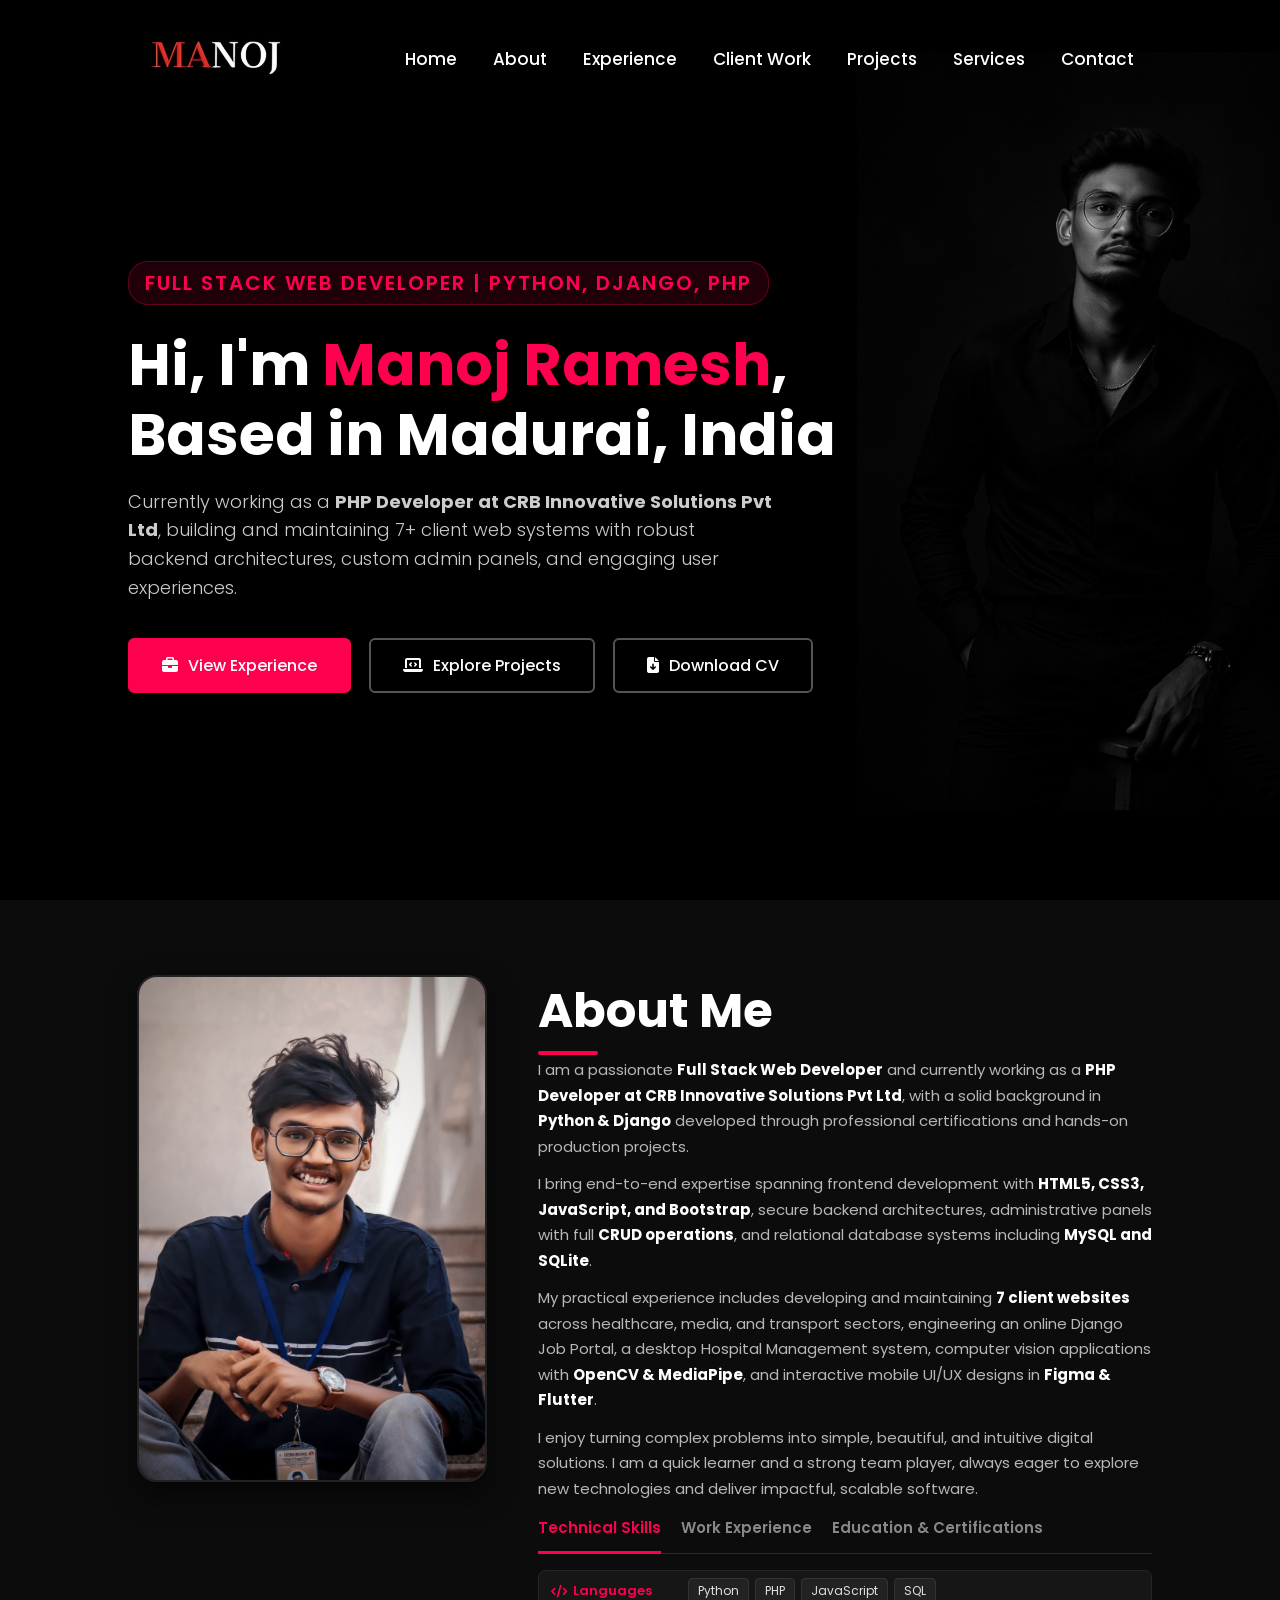
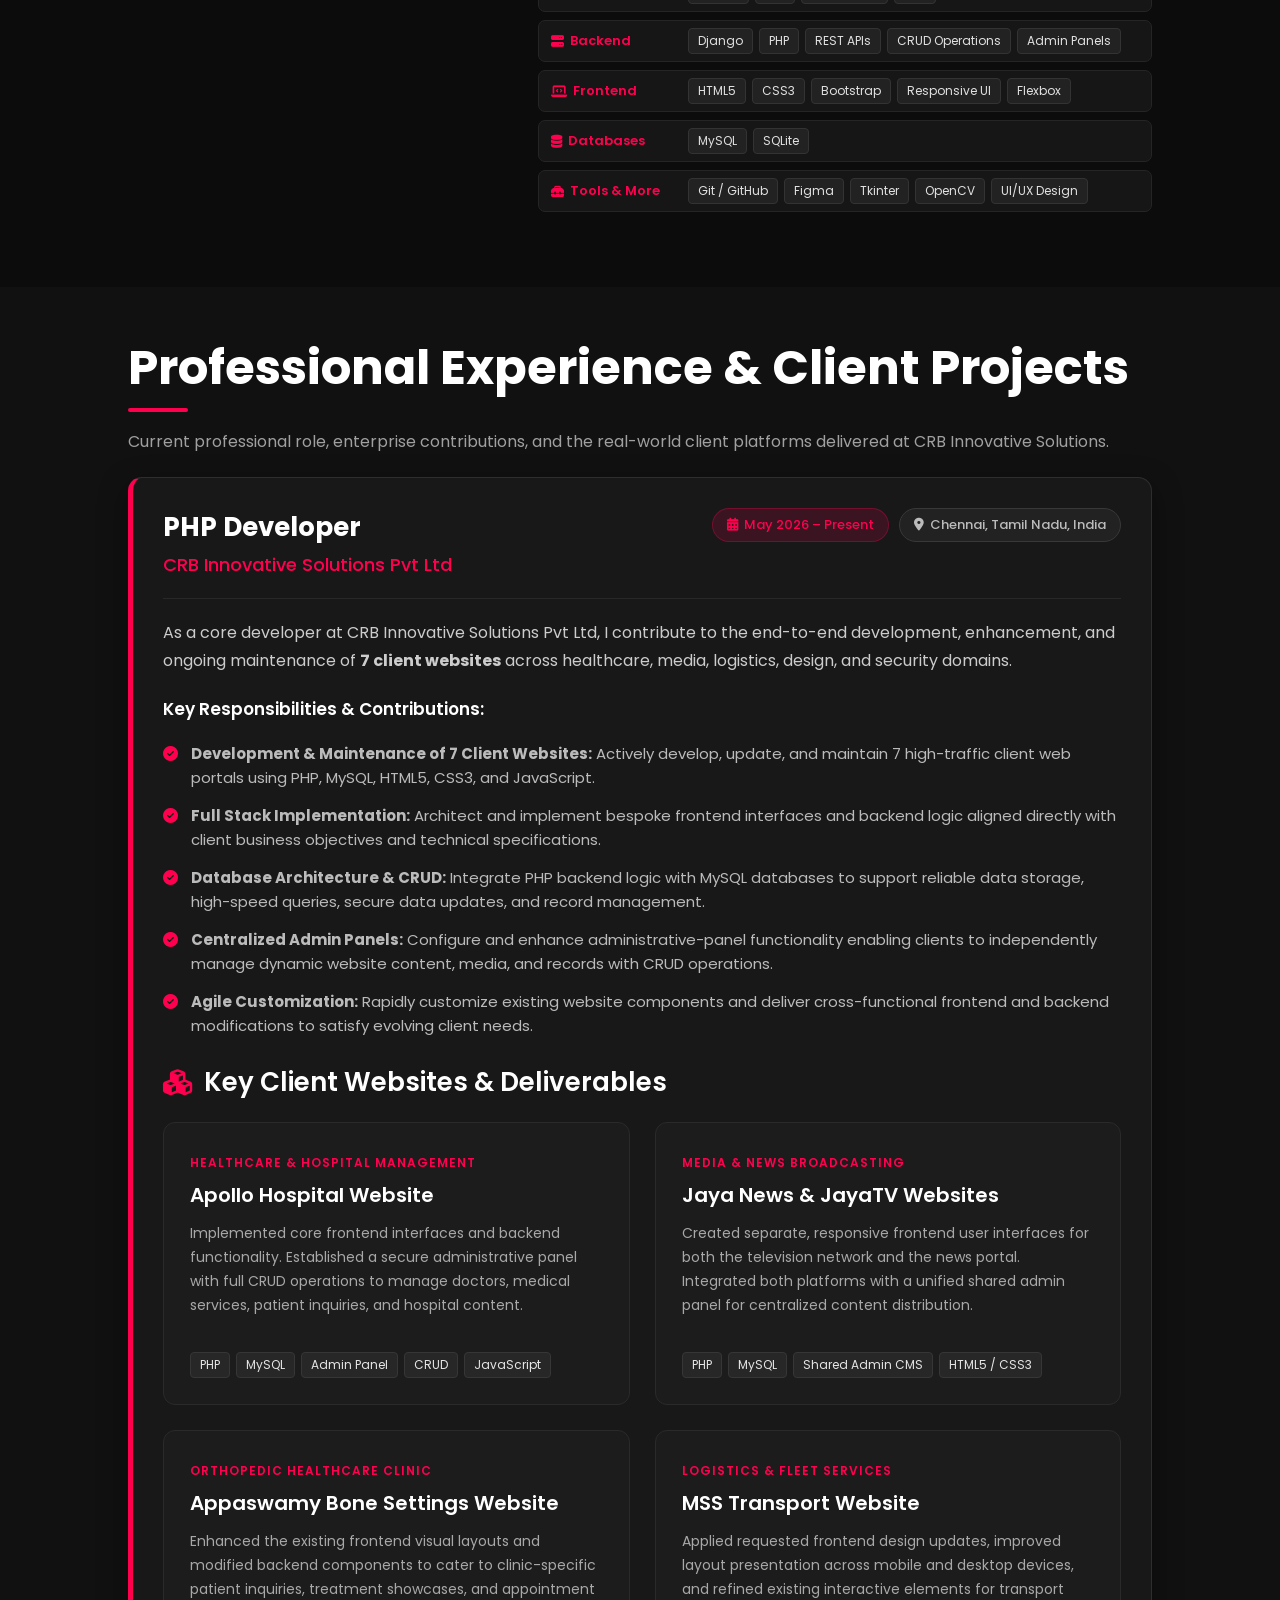
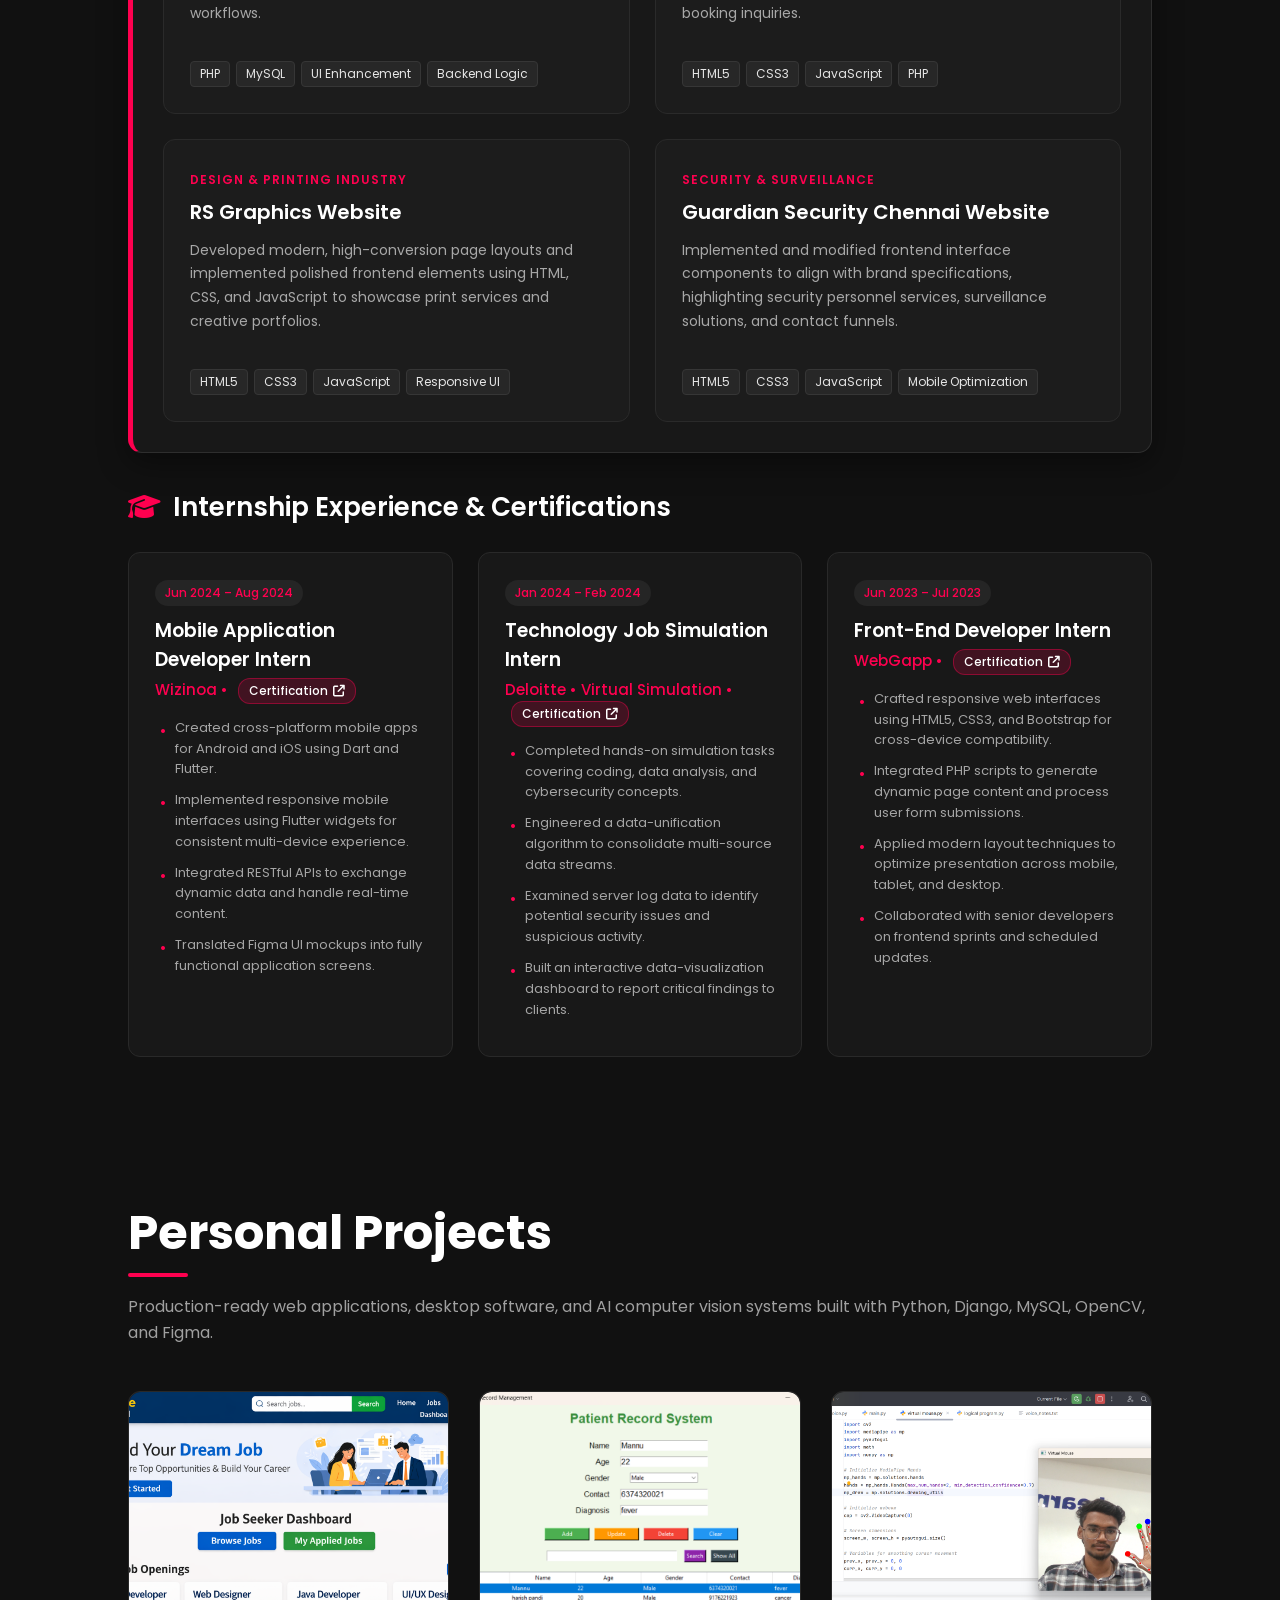
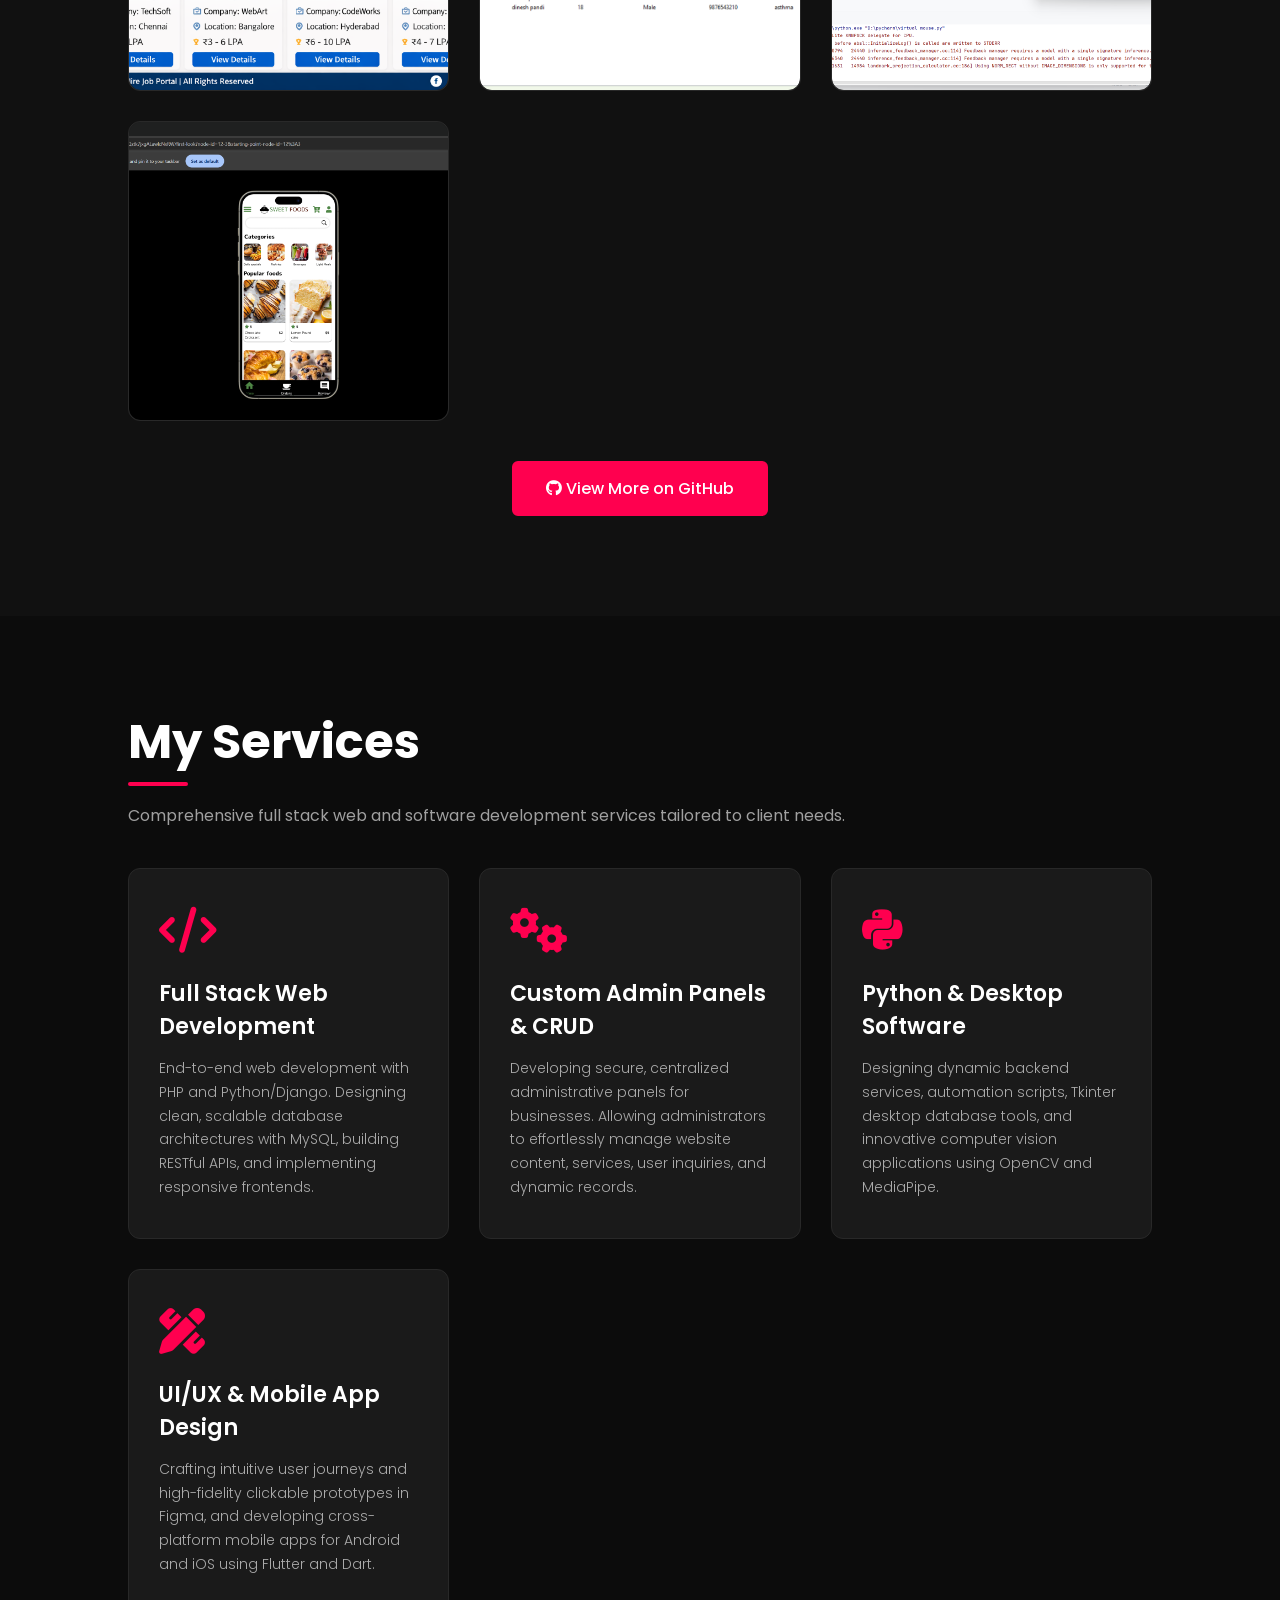
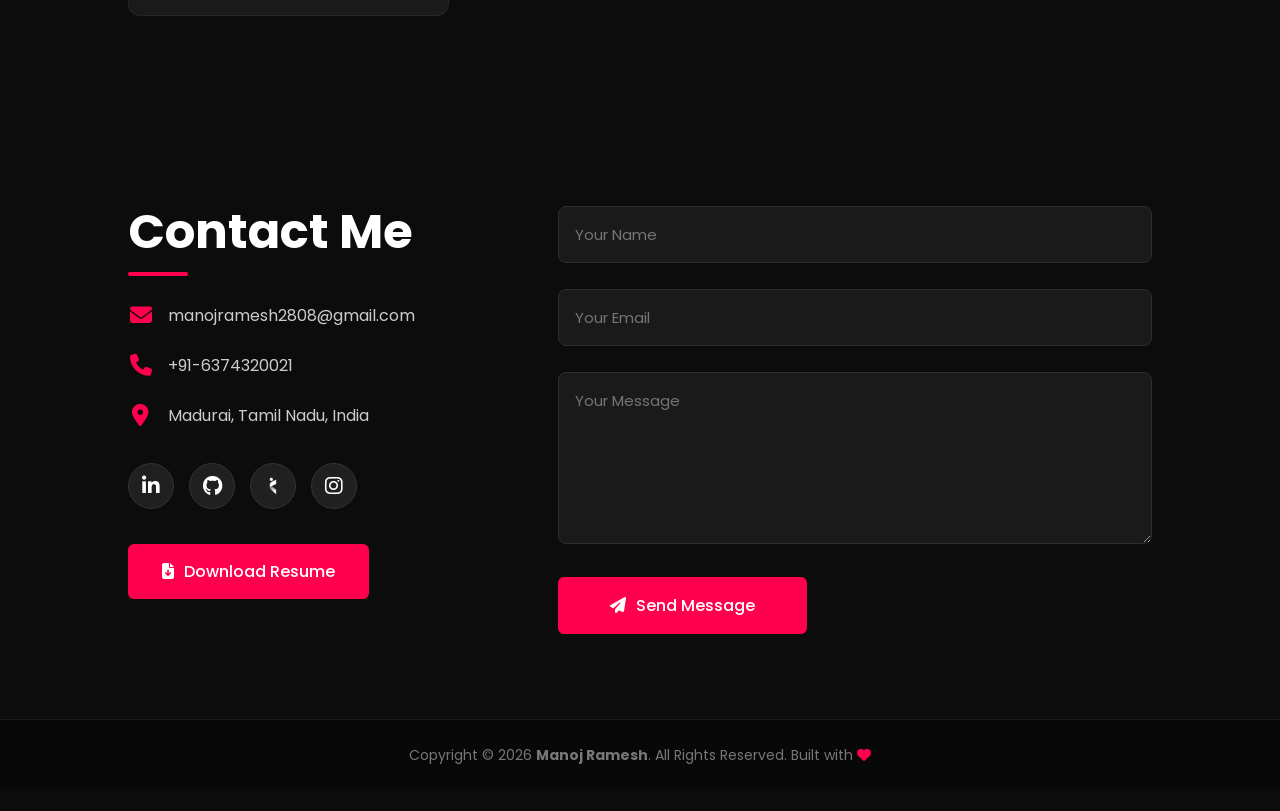
<file: index.html>
<!DOCTYPE html>
<html lang="en">

<head>
    <meta charset="UTF-8">
    <meta name="viewport" content="width=device-width, initial-scale=1.0">
    <title>Manoj Ramesh | Full Stack Web Developer (Python, Django, PHP)</title>
    <meta name="description" content="Portfolio of Manoj Ramesh - Full Stack Web Developer specializing in Python, Django, PHP, MySQL, and modern frontend technologies.">
    
    <!-- Favicon (Works on file:// and web servers) -->
    <link rel="icon" type="image/png" href="[data-uri]">
    <link rel="icon" type="image/png" sizes="64x64" href="image/favicon.png?v=2">
    <link rel="icon" type="image/svg+xml" href="image/favicon.svg?v=2">
    <link rel="shortcut icon" href="favicon.ico?v=2">
    
    <!-- Google Fonts -->
    <link rel="preconnect" href="https://fonts.googleapis.com">
    <link rel="preconnect" href="https://fonts.gstatic.com" crossorigin>
    <link href="https://fonts.googleapis.com/css2?family=Poppins:wght@300;400;500;600;700;800&display=swap" rel="stylesheet">
    
    <!-- Font Awesome -->
    <link rel="stylesheet" href="https://cdnjs.cloudflare.com/ajax/libs/font-awesome/6.5.1/css/all.min.css"
        integrity="sha512-DTOQO9RWCH3ppGqcWaEA1BIZOC6xxalwEsw9c2QQeAIftl+Vegovlnee1c9QX4TctnWMn13TZye+giMm8e2LwA=="
        crossorigin="anonymous" referrerpolicy="no-referrer" />
        
    <link rel="stylesheet" href="style.css">
</head>

<body>
    <!-- ----------------- Header / Hero ----------------- -->
    <div id="header">
        <div class="container">
            <nav>
                <img src="image/manoj logo.jpeg" alt="Manoj Ramesh" class="logo">
                <ul id="sidemenu">
                    <li><a href="#header" onclick="closemenu()">Home</a></li>
                    <li><a href="#about" onclick="closemenu()">About</a></li>
                    <li><a href="#about" onclick="goToExperienceTab(event); closemenu();">Experience</a></li>
                    <li><a href="#client-projects" onclick="closemenu()">Client Work</a></li>
                    <li><a href="#portfolio" onclick="closemenu()">Projects</a></li>
                    <li><a href="#services" onclick="closemenu()">Services</a></li>
                    <li><a href="#contact" onclick="closemenu()">Contact</a></li>
                    <i class="fa-solid fa-xmark" onclick="closemenu()"></i>
                </ul>
                <i class="fa-solid fa-bars" onclick="openmenu()"></i>
            </nav>
            
            <div class="header-text">
                <span class="tagline">Full Stack Web Developer | Python, Django, PHP</span>
                <h1>Hi, I'm <span>Manoj Ramesh</span>,<br>Based in Madurai, India</h1>
                <p class="header-bio">
                    Currently working as a <strong>PHP Developer at CRB Innovative Solutions Pvt Ltd</strong>, building and maintaining 7+ client web systems with robust backend architectures, custom admin panels, and engaging user experiences.
                </p>
                <div class="hero-btns">
                    <a href="#about" onclick="goToExperienceTab(event)" class="btn"><i class="fa-solid fa-briefcase"></i> View Experience</a>
                    <a href="#portfolio" class="btn btn-outline"><i class="fa-solid fa-laptop-code"></i> Explore Projects</a>
                    <a href="image/Manoj_Ramesh_Resume.pdf" download="Manoj_Ramesh_Resume.pdf" target="_blank" rel="noopener noreferrer" class="btn btn-outline"><i class="fa-solid fa-file-arrow-down"></i> Download CV</a>
                </div>
            </div>
        </div>
    </div>

    <!-- ----------------- About Section ----------------- -->
    <div id="about">
        <div class="container">
            <div class="row">
                <div class="about-col-1">
                    <img src="image/m1.png" alt="Manoj Ramesh">
                </div>
                <div class="about-col-2">
                    <h1 class="sub-title">About Me</h1>
                    <p class="about-desc">
                        I am a passionate <strong>Full Stack Web Developer</strong> and currently working as a <strong>PHP Developer at CRB Innovative Solutions Pvt Ltd</strong>, with a solid background in <strong>Python &amp; Django</strong> developed through professional certifications and hands-on production projects.
                    </p>
                    <p class="about-desc">
                        I bring end-to-end expertise spanning frontend development with <strong>HTML5, CSS3, JavaScript, and Bootstrap</strong>, secure backend architectures, administrative panels with full <strong>CRUD operations</strong>, and relational database systems including <strong>MySQL and SQLite</strong>.
                    </p>
                    <p class="about-desc">
                        My practical experience includes developing and maintaining <strong>7 client websites</strong> across healthcare, media, and transport sectors, engineering an online Django Job Portal, a desktop Hospital Management system, computer vision applications with <strong>OpenCV &amp; MediaPipe</strong>, and interactive mobile UI/UX designs in <strong>Figma &amp; Flutter</strong>.
                    </p>
                    <p class="about-desc">
                        I enjoy turning complex problems into simple, beautiful, and intuitive digital solutions. I am a quick learner and a strong team player, always eager to explore new technologies and deliver impactful, scalable software.
                    </p>

                    <div class="tab-titles">
                        <p class="tab-links active-links" data-tab="Skills" onclick="opentab('Skills', event)">Technical Skills</p>
                        <p class="tab-links" data-tab="experience" onclick="opentab('experience', event)">Work Experience</p>
                        <p class="tab-links" data-tab="education" onclick="opentab('education', event)">Education &amp; Certifications</p>
                    </div>

                    <!-- Skills Tab -->
                    <div class="tab-contents active-tab" id="Skills">
                        <div class="skills-compact">
                            <div class="skill-row">
                                <span class="skill-label"><i class="fa-solid fa-code"></i> Languages</span>
                                <div class="skill-pills">
                                    <span class="pill">Python</span>
                                    <span class="pill">PHP</span>
                                    <span class="pill">JavaScript</span>
                                    <span class="pill">SQL</span>
                                </div>
                            </div>
                            <div class="skill-row">
                                <span class="skill-label"><i class="fa-solid fa-server"></i> Backend</span>
                                <div class="skill-pills">
                                    <span class="pill">Django</span>
                                    <span class="pill">PHP</span>
                                    <span class="pill">REST APIs</span>
                                    <span class="pill">CRUD Operations</span>
                                    <span class="pill">Admin Panels</span>
                                </div>
                            </div>
                            <div class="skill-row">
                                <span class="skill-label"><i class="fa-solid fa-laptop-code"></i> Frontend</span>
                                <div class="skill-pills">
                                    <span class="pill">HTML5</span>
                                    <span class="pill">CSS3</span>
                                    <span class="pill">Bootstrap</span>
                                    <span class="pill">Responsive UI</span>
                                    <span class="pill">Flexbox</span>
                                </div>
                            </div>
                            <div class="skill-row">
                                <span class="skill-label"><i class="fa-solid fa-database"></i> Databases</span>
                                <div class="skill-pills">
                                    <span class="pill">MySQL</span>
                                    <span class="pill">SQLite</span>
                                </div>
                            </div>
                            <div class="skill-row">
                                <span class="skill-label"><i class="fa-solid fa-toolbox"></i> Tools &amp; More</span>
                                <div class="skill-pills">
                                    <span class="pill">Git / GitHub</span>
                                    <span class="pill">Figma</span>
                                    <span class="pill">Tkinter</span>
                                    <span class="pill">OpenCV</span>
                                    <span class="pill">UI/UX Design</span>
                                </div>
                            </div>
                        </div>
                    </div>

                    <!-- Experience Tab -->
                    <div class="tab-contents" id="experience">
                        <div class="compact-timeline">
                            <div class="timeline-item">
                                <div class="timeline-header">
                                    <h4>PHP Developer <span>@ CRB Innovative Solutions</span></h4>
                                    <span class="timeline-date">May 2026 – Present</span>
                                </div>
                                <p>Developing &amp; maintaining 7 client websites with PHP, MySQL &amp; custom CRUD admin panels.</p>
                            </div>
                            <div class="timeline-item">
                                <div class="timeline-header">
                                    <h4>Mobile App Developer Intern <span>@ Wizinoa</span> <a href="https://drive.google.com/file/d/1SeJRbdCoPARKc5NvmIj60TiiiS3djqzs/view?usp=drive_link" target="_blank" rel="noopener noreferrer" class="timeline-cert" title="View Wizinoa Certificate"><i class="fa-solid fa-arrow-up-right-from-square"></i></a></h4>
                                    <span class="timeline-date">Jun 2024 – Aug 2024</span>
                                </div>
                                <p>Built cross-platform Flutter/Dart apps with RESTful APIs and Figma UI translations.</p>
                            </div>
                            <div class="timeline-item">
                                <div class="timeline-header">
                                    <h4>Tech Job Simulation Intern <span>@ Deloitte</span> <a href="https://drive.google.com/file/d/1a8XQLCjoil1y2o9O_b8Btnmnpqd7zQct/view?usp=drive_link" target="_blank" rel="noopener noreferrer" class="timeline-cert" title="View Deloitte Certificate"><i class="fa-solid fa-arrow-up-right-from-square"></i></a></h4>
                                    <span class="timeline-date">Jan 2024 – Feb 2024</span>
                                </div>
                                <p>Data unification algorithm, log security analysis &amp; client visualization dashboards.</p>
                            </div>
                            <div class="timeline-item">
                                <div class="timeline-header">
                                    <h4>Front-End Developer Intern <span>@ WebGapp</span> <a href="https://drive.google.com/file/d/194Sd9KxxtYBKtqY3n8BTfPr70JJgkqTL/view?usp=drive_link" target="_blank" rel="noopener noreferrer" class="timeline-cert" title="View WebGapp Certificate"><i class="fa-solid fa-arrow-up-right-from-square"></i></a></h4>
                                    <span class="timeline-date">Jun 2023 – Jul 2023</span>
                                </div>
                                <p>Crafted responsive web interfaces with HTML5, CSS3, Bootstrap &amp; dynamic PHP scripts.</p>
                            </div>
                        </div>
                    </div>

                    <!-- Education Tab -->
                    <div class="tab-contents" id="education">
                        <div class="compact-timeline">
                            <div class="timeline-item">
                                <div class="timeline-header">
                                    <h4>B.E. Computer Science &amp; Engineering</h4>
                                    <span class="timeline-date">2021 – 2025</span>
                                </div>
                                <p>Fatima Michael College of Engineering and Technology • <strong>CGPA: 7.5 / 10.0</strong></p>
                            </div>
                            <div class="timeline-item">
                                <div class="timeline-header">
                                    <h4>Professional Certifications</h4>
                                </div>
                                <div class="skill-pills" style="margin-top: 6px;">
                                    <a href="https://drive.google.com/file/d/1n3PugM1PumfXCnBULHODAvtCDlYxvCdp/view?usp=drive_link" target="_blank" rel="noopener noreferrer" class="pill pill-link" title="Click to view Python Full Stack Certificate"><i class="fa-solid fa-certificate" style="color: #ff004f;"></i> Python Full Stack <i class="fa-solid fa-arrow-up-right-from-square" style="font-size: 10px; margin-left: 3px; color: #ff004f;"></i></a>
                                    <a href="https://drive.google.com/file/d/1MVg9RSWsAK6GQ10AkSQnTVGwOfi8_Z6g/view?usp=drive_link" target="_blank" rel="noopener noreferrer" class="pill pill-link" title="Click to view Cisco CCNA Certificate"><i class="fa-solid fa-certificate" style="color: #ff004f;"></i> Cisco CCNA <i class="fa-solid fa-arrow-up-right-from-square" style="font-size: 10px; margin-left: 3px; color: #ff004f;"></i></a>
                                    <a href="https://drive.google.com/file/d/1JfpSFy-7IV1XxnDhaRau86LdJG6IN-04/view?usp=drive_link" target="_blank" rel="noopener noreferrer" class="pill pill-link" title="Click to view UI/UX Design Certificate"><i class="fa-solid fa-certificate" style="color: #ff004f;"></i> UI/UX Design <i class="fa-solid fa-arrow-up-right-from-square" style="font-size: 10px; margin-left: 3px; color: #ff004f;"></i></a>
                                    <a href="https://drive.google.com/file/d/1HYjTEQ-Je4i0jJEo9oRe0ZLg57Mr2Nta/view?usp=drive_link" target="_blank" rel="noopener noreferrer" class="pill pill-link" title="Click to view DCA Certificate"><i class="fa-solid fa-certificate" style="color: #ff004f;"></i> DCA <i class="fa-solid fa-arrow-up-right-from-square" style="font-size: 10px; margin-left: 3px; color: #ff004f;"></i></a>
                                    <a href="https://drive.google.com/file/d/1tR59QTc2dSclfivomRSajhYR82QL5Ack/view?usp=drive_link" target="_blank" rel="noopener noreferrer" class="pill pill-link" title="Click to view MS PowerPoint Certificate"><i class="fa-solid fa-certificate" style="color: #ff004f;"></i> MS PowerPoint <i class="fa-solid fa-arrow-up-right-from-square" style="font-size: 10px; margin-left: 3px; color: #ff004f;"></i></a>
                                </div>
                            </div>
                            <div class="timeline-item">
                                <div class="timeline-header">
                                    <h4>Languages</h4>
                                </div>
                                <p>English (Professional), Tamil (Native)</p>
                            </div>
                        </div>
                    </div>

                </div>
            </div>
        </div>
    </div>

    <!-- ----------------- Dedicated Experience & Client Work ----------------- -->
    <div id="client-projects">
        <div class="container">
            <h1 class="sub-title">Professional Experience &amp; Client Projects</h1>
            <p class="section-desc">
                Current professional role, enterprise contributions, and the real-world client platforms delivered at CRB Innovative Solutions.
            </p>

            <!-- Main Current Employment Card -->
            <div class="current-job-card">
                <div class="job-header">
                    <div class="job-title-group">
                        <h3>PHP Developer</h3>
                        <h4>CRB Innovative Solutions Pvt Ltd</h4>
                    </div>
                    <div class="job-meta-badges">
                        <span class="meta-badge"><i class="fa-solid fa-calendar-days"></i> May 2026 – Present</span>
                        <span class="meta-badge location"><i class="fa-solid fa-location-dot"></i> Chennai, Tamil Nadu, India</span>
                    </div>
                </div>

                <p class="job-overview">
                    As a core developer at CRB Innovative Solutions Pvt Ltd, I contribute to the end-to-end development, enhancement, and ongoing maintenance of <strong>7 client websites</strong> across healthcare, media, logistics, design, and security domains.
                </p>

                <h4 style="color: #fff; font-size: 17px; margin-top: 20px; font-weight: 600;">Key Responsibilities &amp; Contributions:</h4>
                <ul class="job-contributions">
                    <li>
                        <i class="fa-solid fa-check-circle"></i>
                        <strong>Development &amp; Maintenance of 7 Client Websites:</strong> Actively develop, update, and maintain 7 high-traffic client web portals using PHP, MySQL, HTML5, CSS3, and JavaScript.
                    </li>
                    <li>
                        <i class="fa-solid fa-check-circle"></i>
                        <strong>Full Stack Implementation:</strong> Architect and implement bespoke frontend interfaces and backend logic aligned directly with client business objectives and technical specifications.
                    </li>
                    <li>
                        <i class="fa-solid fa-check-circle"></i>
                        <strong>Database Architecture &amp; CRUD:</strong> Integrate PHP backend logic with MySQL databases to support reliable data storage, high-speed queries, secure data updates, and record management.
                    </li>
                    <li>
                        <i class="fa-solid fa-check-circle"></i>
                        <strong>Centralized Admin Panels:</strong> Configure and enhance administrative-panel functionality enabling clients to independently manage dynamic website content, media, and records with CRUD operations.
                    </li>
                    <li>
                        <i class="fa-solid fa-check-circle"></i>
                        <strong>Agile Customization:</strong> Rapidly customize existing website components and deliver cross-functional frontend and backend modifications to satisfy evolving client needs.
                    </li>
                </ul>

                <!-- Key Client Projects Grid -->
                <h3 class="client-projects-title">
                    <i class="fa-solid fa-cubes"></i> Key Client Websites &amp; Deliverables
                </h3>

                <div class="client-grid">
                    <!-- 1. Apollo Hospital -->
                    <div class="client-card">
                        <div class="client-card-top">
                            <span class="client-category-tag">Healthcare &amp; Hospital Management</span>
                            <h4>Apollo Hospital Website</h4>
                            <p>
                                Implemented core frontend interfaces and backend functionality. Established a secure administrative panel with full CRUD operations to manage doctors, medical services, patient inquiries, and hospital content.
                            </p>
                        </div>
                        <div class="client-card-footer">
                            <span class="tech-tag">PHP</span>
                            <span class="tech-tag">MySQL</span>
                            <span class="tech-tag">Admin Panel</span>
                            <span class="tech-tag">CRUD</span>
                            <span class="tech-tag">JavaScript</span>
                        </div>
                    </div>

                    <!-- 2. Jaya News and JayaTV -->
                    <div class="client-card">
                        <div class="client-card-top">
                            <span class="client-category-tag">Media &amp; News Broadcasting</span>
                            <h4>Jaya News &amp; JayaTV Websites</h4>
                            <p>
                                Created separate, responsive frontend user interfaces for both the television network and the news portal. Integrated both platforms with a unified shared admin panel for centralized content distribution.
                            </p>
                        </div>
                        <div class="client-card-footer">
                            <span class="tech-tag">PHP</span>
                            <span class="tech-tag">MySQL</span>
                            <span class="tech-tag">Shared Admin CMS</span>
                            <span class="tech-tag">HTML5 / CSS3</span>
                        </div>
                    </div>

                    <!-- 3. Appaswamy Bone Settings -->
                    <div class="client-card">
                        <div class="client-card-top">
                            <span class="client-category-tag">Orthopedic Healthcare Clinic</span>
                            <h4>Appaswamy Bone Settings Website</h4>
                            <p>
                                Enhanced the existing frontend visual layouts and modified backend components to cater to clinic-specific patient inquiries, treatment showcases, and appointment workflows.
                            </p>
                        </div>
                        <div class="client-card-footer">
                            <span class="tech-tag">PHP</span>
                            <span class="tech-tag">MySQL</span>
                            <span class="tech-tag">UI Enhancement</span>
                            <span class="tech-tag">Backend Logic</span>
                        </div>
                    </div>

                    <!-- 4. MSS Transport -->
                    <div class="client-card">
                        <div class="client-card-top">
                            <span class="client-category-tag">Logistics &amp; Fleet Services</span>
                            <h4>MSS Transport Website</h4>
                            <p>
                                Applied requested frontend design updates, improved layout presentation across mobile and desktop devices, and refined existing interactive elements for transport booking inquiries.
                            </p>
                        </div>
                        <div class="client-card-footer">
                            <span class="tech-tag">HTML5</span>
                            <span class="tech-tag">CSS3</span>
                            <span class="tech-tag">JavaScript</span>
                            <span class="tech-tag">PHP</span>
                        </div>
                    </div>

                    <!-- 5. RS Graphics -->
                    <div class="client-card">
                        <div class="client-card-top">
                            <span class="client-category-tag">Design &amp; Printing Industry</span>
                            <h4>RS Graphics Website</h4>
                            <p>
                                Developed modern, high-conversion page layouts and implemented polished frontend elements using HTML, CSS, and JavaScript to showcase print services and creative portfolios.
                            </p>
                        </div>
                        <div class="client-card-footer">
                            <span class="tech-tag">HTML5</span>
                            <span class="tech-tag">CSS3</span>
                            <span class="tech-tag">JavaScript</span>
                            <span class="tech-tag">Responsive UI</span>
                        </div>
                    </div>

                    <!-- 6. Guardian Security Chennai -->
                    <div class="client-card">
                        <div class="client-card-top">
                            <span class="client-category-tag">Security &amp; Surveillance</span>
                            <h4>Guardian Security Chennai Website</h4>
                            <p>
                                Implemented and modified frontend interface components to align with brand specifications, highlighting security personnel services, surveillance solutions, and contact funnels.
                            </p>
                        </div>
                        <div class="client-card-footer">
                            <span class="tech-tag">HTML5</span>
                            <span class="tech-tag">CSS3</span>
                            <span class="tech-tag">JavaScript</span>
                            <span class="tech-tag">Mobile Optimization</span>
                        </div>
                    </div>
                </div>
            </div>

            <!-- Internships Section -->
            <div class="internships-section">
                <h3 class="client-projects-title">
                    <i class="fa-solid fa-graduation-cap"></i> Internship Experience &amp; Certifications
                </h3>
                <div class="intern-grid">
                    <!-- Wizinoa -->
                    <div class="intern-card">
                        <span class="intern-badge">Jun 2024 – Aug 2024</span>
                        <h4>Mobile Application Developer Intern</h4>
                        <div class="intern-company">Wizinoa • <a href="https://drive.google.com/file/d/1SeJRbdCoPARKc5NvmIj60TiiiS3djqzs/view?usp=drive_link" target="_blank" rel="noopener noreferrer" class="intern-cert-link" title="Click to view Wizinoa Internship Certificate">Certification <i class="fa-solid fa-arrow-up-right-from-square"></i></a></div>
                        <ul>
                            <li>Created cross-platform mobile apps for Android and iOS using Dart and Flutter.</li>
                            <li>Implemented responsive mobile interfaces using Flutter widgets for consistent multi-device experience.</li>
                            <li>Integrated RESTful APIs to exchange dynamic data and handle real-time content.</li>
                            <li>Translated Figma UI mockups into fully functional application screens.</li>
                        </ul>
                    </div>

                    <!-- Deloitte -->
                    <div class="intern-card">
                        <span class="intern-badge">Jan 2024 – Feb 2024</span>
                        <h4>Technology Job Simulation Intern</h4>
                        <div class="intern-company">Deloitte • Virtual Simulation • <a href="https://drive.google.com/file/d/1a8XQLCjoil1y2o9O_b8Btnmnpqd7zQct/view?usp=drive_link" target="_blank" rel="noopener noreferrer" class="intern-cert-link" title="Click to view Deloitte Job Simulation Certificate">Certification <i class="fa-solid fa-arrow-up-right-from-square"></i></a></div>
                        <ul>
                            <li>Completed hands-on simulation tasks covering coding, data analysis, and cybersecurity concepts.</li>
                            <li>Engineered a data-unification algorithm to consolidate multi-source data streams.</li>
                            <li>Examined server log data to identify potential security issues and suspicious activity.</li>
                            <li>Built an interactive data-visualization dashboard to report critical findings to clients.</li>
                        </ul>
                    </div>

                    <!-- WebGapp -->
                    <div class="intern-card">
                        <span class="intern-badge">Jun 2023 – Jul 2023</span>
                        <h4>Front-End Developer Intern</h4>
                        <div class="intern-company">WebGapp • <a href="https://drive.google.com/file/d/194Sd9KxxtYBKtqY3n8BTfPr70JJgkqTL/view?usp=drive_link" target="_blank" rel="noopener noreferrer" class="intern-cert-link" title="Click to view WebGapp Internship Certificate">Certification <i class="fa-solid fa-arrow-up-right-from-square"></i></a></div>
                        <ul>
                            <li>Crafted responsive web interfaces using HTML5, CSS3, and Bootstrap for cross-device compatibility.</li>
                            <li>Integrated PHP scripts to generate dynamic page content and process user form submissions.</li>
                            <li>Applied modern layout techniques to optimize presentation across mobile, tablet, and desktop.</li>
                            <li>Collaborated with senior developers on frontend sprints and scheduled updates.</li>
                        </ul>
                    </div>
                </div>
            </div>
        </div>
    </div>

    <!-- ----------------- Projects / Work Section ----------------- -->
    <div id="portfolio">
        <div class="container">
            <h1 class="sub-title">Personal Projects</h1>
            <p class="section-desc">
                Production-ready web applications, desktop software, and AI computer vision systems built with Python, Django, MySQL, OpenCV, and Figma.
            </p>

            <div class="work-list">
                <!-- 1. Job Portal -->
                <div class="work">
                    <img src="image/work4.png" alt="Smart Hire Job Portal">
                    <div class="layer">
                        <h3>Job Portal (Smart Hire)</h3>
                        <p class="tech-stack">Python • Django • HTML5 • CSS3 • Bootstrap • JavaScript • MySQL • SQLite</p>
                        <p>
                            Developed a full-stack Django web application featuring user registration, role authentication, URL routing, job seeker &amp; employer dashboards, and database migration handling.
                        </p>
                        <a href="https://jobportal-2-y1wu.onrender.com/" target="_blank" title="View Live Job Portal"><i class="fa-solid fa-arrow-up-right-from-square"></i></a>
                    </div>
                </div>

                <!-- 2. Hospital Management System -->
                <div class="work">
                    <img src="image/work1.png" alt="Hospital Management System">
                    <div class="layer">
                        <h3>Hospital Management System</h3>
                        <p class="tech-stack">Python • Tkinter • MySQL Database</p>
                        <p>
                            Engineered a comprehensive desktop application to manage patient records, doctor information, and appointment scheduling with full CRUD operations and secure login authentication.
                        </p>
                        <a href="https://github.com/Manoj2823/Hospital-Management-System" target="_blank" rel="noopener noreferrer" title="View on GitHub"><i class="fa-brands fa-github"></i></a>
                    </div>
                </div>

                <!-- 3. Virtual Mouse Using Hand Gesture Recognition -->
                <div class="work">
                    <img src="image/work3.png" alt="Virtual Mouse Gesture Recognition">
                    <div class="layer">
                        <h3>Virtual Mouse (Gesture Recognition)</h3>
                        <p class="tech-stack">Python • MediaPipe • OpenCV • PyAutoGUI</p>
                        <p>
                            Webcam-based touchless mouse that translates hand gestures into real-time cursor movement, left-clicks, and right-clicks with landmark detection and cursor jitter smoothing.
                        </p>
                        <a href="https://github.com/Manoj2823/Virtual-Mouse-Using-Hand-gestures" target="_blank" rel="noopener noreferrer" title="View on GitHub"><i class="fa-brands fa-github"></i></a>
                    </div>
                </div>

                <!-- 4. Food Delivery App UI/UX -->
                <div class="work">
                    <img src="image/work2.png" alt="Food Delivery App UI/UX Design">
                    <div class="layer">
                        <h3>Food Delivery App (Sweet Foods)</h3>
                        <p class="tech-stack">Figma • Mobile UI/UX Design • Interactive Prototyping</p>
                        <p>
                            Designed high-fidelity UI/UX mobile prototypes covering onboarding, user authentication, restaurant catalogs, item filtering, cart, and checkout flow mapping.
                        </p>
                        <a href="https://www.figma.com/proto/pyUVQztk7jxgALawlcNxRW/first-look?node-id=0-1&t=zEWCAJIb4KPZZ1Pg-1" target="_blank" title="View Figma Prototype"><i class="fa-solid fa-arrow-up-right-from-square"></i></a>
                    </div>
                </div>
            </div>

            <a href="https://github.com/Manoj2823" target="_blank" class="btn btn-center"><i class="fa-brands fa-github"></i> View More on GitHub</a>
        </div>
    </div>

    <!-- ----------------- Services Section ----------------- -->
    <div id="services">
        <div class="container">
            <h1 class="sub-title">My Services</h1>
            <p class="section-desc">Comprehensive full stack web and software development services tailored to client needs.</p>

            <div class="services-list">
                <div>
                    <i class="fa-solid fa-code"></i>
                    <h2>Full Stack Web Development</h2>
                    <p>
                        End-to-end web development with PHP and Python/Django. Designing clean, scalable database architectures with MySQL, building RESTful APIs, and implementing responsive frontends.
                    </p>
                </div>
                <div>
                    <i class="fa-solid fa-gears"></i>
                    <h2>Custom Admin Panels &amp; CRUD</h2>
                    <p>
                        Developing secure, centralized administrative panels for businesses. Allowing administrators to effortlessly manage website content, services, user inquiries, and dynamic records.
                    </p>
                </div>
                <div>
                    <i class="fa-brands fa-python"></i>
                    <h2>Python &amp; Desktop Software</h2>
                    <p>
                        Designing dynamic backend services, automation scripts, Tkinter desktop database tools, and innovative computer vision applications using OpenCV and MediaPipe.
                    </p>
                </div>
                <div>
                    <i class="fa-solid fa-pen-ruler"></i>
                    <h2>UI/UX &amp; Mobile App Design</h2>
                    <p>
                        Crafting intuitive user journeys and high-fidelity clickable prototypes in Figma, and developing cross-platform mobile apps for Android and iOS using Flutter and Dart.
                    </p>
                </div>
            </div>
        </div>
    </div>

    <!-- ----------------- Contact Section ----------------- -->
    <div id="contact">
        <div class="container">
            <div class="row">
                <div class="contact-left">
                    <h1 class="sub-title">Contact Me</h1>
                    <p><i class="fa-solid fa-envelope"></i> manojramesh2808@gmail.com</p>
                    <p><i class="fa-solid fa-phone"></i> +91-6374320021</p>
                    <p><i class="fa-solid fa-location-dot"></i> Madurai, Tamil Nadu, India</p>

                    <div class="social-icons">
                        <a href="https://www.linkedin.com/in/manojramesh28" target="_blank" rel="noopener noreferrer" title="LinkedIn"><i class="fa-brands fa-linkedin-in"></i></a>
                        <a href="https://github.com/Manoj2823" target="_blank" rel="noopener noreferrer" title="GitHub"><i class="fa-brands fa-github"></i></a>
                        <a href="https://www.naukri.com/mnjuser/profile?id=&altresid" target="_blank" rel="noopener noreferrer" title="Naukri"><img src="image/naukri.png" alt="Naukri" class="naukri-icon"></a>
                        <a href="https://www.instagram.com/___m___a___n___o__j___/" target="_blank" rel="noopener noreferrer" title="Instagram"><i class="fa-brands fa-instagram"></i></a>
                    </div>

                    <a href="image/Manoj_Ramesh_Resume.pdf" download="Manoj_Ramesh_Resume.pdf" target="_blank" rel="noopener noreferrer" class="btn btn2">
                        <i class="fa-solid fa-file-arrow-down"></i> Download Resume
                    </a>
                </div>

                <div class="contact-right">
                    <form name="submit-to-google-sheet">
                        <input type="text" name="name" placeholder="Your Name" required>
                        <input type="email" name="email" placeholder="Your Email" required>
                        <textarea name="project" rows="6" placeholder="Your Message" required></textarea>
                        <button type="submit" class="btn btn2"><i class="fa-solid fa-paper-plane"></i> Send Message</button>
                    </form>
                    <span id="msg"></span>
                </div>
            </div>
        </div>

        <div class="copyright">
            <p>Copyright &copy; 2026 <strong>Manoj Ramesh</strong>. All Rights Reserved. Built with <i class="fa-solid fa-heart"></i></p>
        </div>
    </div>

    <!-- ----------------- External Scripts ----------------- -->
    <script src="script.js"></script>
</body>

</html>
</file>
<file: style.css>
* {
    margin: 0;
    padding: 0;
    font-family: 'Poppins', sans-serif;
    box-sizing: border-box;
}

body {
    background-color: #0c0c0c;
    color: #fff;
    overflow-x: hidden;
}

html {
    scroll-behavior: smooth;
}

/* ----------------- Header & Navigation ----------------- */
#header {
    width: 100%;
    min-height: 100vh;
    background-image: url('image/background.png');
    background-size: cover;
    background-position: center;
    position: relative;
}

.container {
    padding: 10px 10%;
}

nav {
    display: flex;
    align-items: center;
    justify-content: space-between;
    flex-wrap: wrap;
    padding: 15px 0;
}

.logo {
    width: 180px;
    height: auto;
    border-radius: 8px;
    object-fit: contain;
}

nav ul {
    display: flex;
    align-items: center;
}

nav ul li {
    display: inline-block;
    list-style: none;
    margin: 10px 18px;
}

nav ul li a {
    color: #fff;
    text-decoration: none;
    font-size: 17px;
    font-weight: 500;
    position: relative;
    transition: color 0.3s;
}

nav ul li a::after {
    content: '';
    width: 0;
    height: 3px;
    background-color: #ff004f;
    position: absolute;
    left: 0;
    bottom: -6px;
    transition: 0.4s ease;
}

nav ul li a:hover {
    color: #ff004f;
}

nav ul li a:hover::after {
    width: 100%;
}

nav .fa-solid {
    display: none;
}

.header-text {
    margin-top: 15%;
    font-size: 26px;
}

.header-text .tagline {
    font-size: 20px;
    font-weight: 600;
    color: #ff004f;
    letter-spacing: 2px;
    text-transform: uppercase;
    display: inline-block;
    margin-bottom: 15px;
    background: rgba(255, 0, 79, 0.12);
    padding: 6px 16px;
    border-radius: 20px;
    border: 1px solid rgba(255, 0, 79, 0.3);
}

.header-text h1 {
    font-size: 58px;
    margin-top: 10px;
    line-height: 1.2;
    font-weight: 700;
}

.header-text h1 span {
    color: #ff004f;
}

.header-bio {
    font-size: 18px;
    color: #ccc;
    max-width: 650px;
    margin-top: 18px;
    line-height: 1.6;
    font-weight: 300;
}

.hero-btns {
    display: flex;
    align-items: center;
    gap: 18px;
    margin-top: 35px;
    flex-wrap: wrap;
}

.hero-btns .btn {
    margin: 0;
}

/* ----------------- Buttons ----------------- */
.btn {
    display: inline-flex;
    align-items: center;
    gap: 10px;
    padding: 13px 32px;
    background: #ff004f;
    color: #fff;
    text-decoration: none;
    border-radius: 6px;
    font-size: 16px;
    font-weight: 500;
    border: 2px solid #ff004f;
    transition: all 0.3s ease;
    cursor: pointer;
}

.btn:hover {
    background: transparent;
    color: #ff004f;
    transform: translateY(-3px);
    box-shadow: 0 10px 20px rgba(255, 0, 79, 0.25);
}

.btn.btn-outline {
    background: transparent;
    color: #fff;
    border: 2px solid #555;
}

.btn.btn-outline:hover {
    border-color: #ff004f;
    background: #ff004f;
    color: #fff;
}

.btn-center {
    display: table;
    margin: 40px auto 10px;
}

/* ----------------- Section Headings ----------------- */
.sub-title {
    font-size: 48px;
    font-weight: 700;
    color: #fff;
    position: relative;
    display: inline-block;
    margin-bottom: 10px;
}

.sub-title::after {
    content: '';
    position: absolute;
    left: 0;
    bottom: -8px;
    width: 60px;
    height: 4px;
    background: #ff004f;
    border-radius: 2px;
}

.section-desc {
    color: #a0a0a0;
    font-size: 16px;
    margin-top: 15px;
    margin-bottom: 22px;
    line-height: 1.6;
}

/* ----------------- About Section ----------------- */
#about {
    padding: 65px 0;
    color: #ababab;
}

.row {
    display: flex;
    justify-content: space-between;
    flex-wrap: wrap;
    align-items: flex-start;
}

.about-col-1 {
    flex-basis: 36%;
    display: flex;
    justify-content: center;
    align-items: flex-start;
}

.about-col-1 img {
    width: 100%;
    max-width: 350px;
    height: auto;
    border-radius: 20px;
    box-shadow: 0 12px 30px rgba(0, 0, 0, 0.6);
    border: 2px solid #222;
    transition: transform 0.4s ease, border-color 0.4s ease;
}

.about-col-1 img:hover {
    transform: scale(1.02);
    border-color: #ff004f;
}

.about-col-2 {
    flex-basis: 60%;
}

.about-desc {
    font-size: 15px;
    line-height: 1.7;
    color: #b8b8b8;
    margin-bottom: 12px;
}

.about-desc strong {
    color: #fff;
}

.tab-titles {
    display: flex;
    margin: 15px 0 16px;
    border-bottom: 1px solid #282828;
    padding-bottom: 8px;
    flex-wrap: wrap;
    gap: 20px;
}

.tab-links {
    font-size: 15px;
    font-weight: 600;
    cursor: pointer;
    position: relative;
    color: #888;
    transition: color 0.3s;
    padding-bottom: 6px;
}

.tab-links::after {
    content: '';
    width: 0;
    height: 3px;
    background-color: #ff004f;
    position: absolute;
    left: 0;
    bottom: -9px;
    transition: 0.4s;
}

.tab-links:hover {
    color: #fff;
}

.tab-links.active-links {
    color: #ff004f;
}

.tab-links.active-links::after {
    width: 100%;
}

.tab-contents {
    display: none;
    animation: fadeIn 0.4s ease-in-out;
}

.tab-contents.active-tab {
    display: block;
}

@keyframes fadeIn {
    from { opacity: 0; transform: translateY(6px); }
    to { opacity: 1; transform: translateY(0); }
}

/* Compact Technical Skills Tab */
.skills-compact {
    display: flex;
    flex-direction: column;
    gap: 8px;
}

.skill-row {
    display: flex;
    align-items: center;
    gap: 12px;
    background: #161616;
    padding: 7px 12px;
    border-radius: 7px;
    border: 1px solid #252525;
    transition: border-color 0.3s ease;
}

.skill-row:hover {
    border-color: #ff004f;
}

.skill-label {
    min-width: 125px;
    font-size: 13px;
    font-weight: 600;
    color: #ff004f;
    display: flex;
    align-items: center;
    gap: 6px;
}

.skill-pills {
    display: flex;
    flex-wrap: wrap;
    gap: 6px;
}

.pill {
    background: #222;
    color: #e0e0e0;
    font-size: 12px;
    padding: 3px 9px;
    border-radius: 4px;
    border: 1px solid #333;
    font-weight: 400;
}

a.pill {
    text-decoration: none;
    display: inline-flex;
    align-items: center;
    gap: 4px;
    cursor: pointer;
    transition: all 0.25s ease;
}

a.pill:hover {
    background: #ff004f;
    border-color: #ff004f;
    color: #fff;
    transform: translateY(-2px);
}

a.pill:hover i {
    color: #fff !important;
}

/* Compact Timeline (for Experience and Education tabs) */
.compact-timeline {
    display: flex;
    flex-direction: column;
    gap: 8px;
    margin: 0;
}

.timeline-item {
    background: #161616;
    border: 1px solid #252525;
    border-left: 3px solid #ff004f;
    padding: 9px 13px;
    border-radius: 7px;
    transition: border-color 0.3s ease;
}

.timeline-item:hover {
    border-color: #383838;
    border-left-color: #ff004f;
}

.timeline-header {
    display: flex;
    justify-content: space-between;
    align-items: center;
    flex-wrap: wrap;
    gap: 6px;
    margin-bottom: 3px;
}

.timeline-header h4 {
    font-size: 13.5px;
    color: #fff;
    font-weight: 600;
}

.timeline-header h4 span {
    color: #ff004f;
    font-weight: 500;
}

.timeline-date {
    font-size: 11px;
    color: #ff004f;
    background: rgba(255, 0, 79, 0.1);
    padding: 2px 8px;
    border-radius: 12px;
    border: 1px solid rgba(255, 0, 79, 0.25);
    font-weight: 500;
}

.timeline-item p {
    font-size: 12px;
    color: #a8a8a8;
    line-height: 1.45;
    margin: 0;
}

/* ----------------- Dedicated Experience Section ----------------- */
#client-projects {
    padding: 35px 0 40px;
    background: #111111;
}

.current-job-card {
    background: #181818;
    border: 1px solid #2e2e2e;
    border-left: 5px solid #ff004f;
    border-radius: 14px;
    padding: 30px;
    margin-bottom: 30px;
    box-shadow: 0 10px 30px rgba(0, 0, 0, 0.4);
    transition: transform 0.3s ease, box-shadow 0.3s ease;
}

.current-job-card:hover {
    transform: translateY(-4px);
    box-shadow: 0 15px 35px rgba(255, 0, 79, 0.12);
}

.job-header {
    display: flex;
    justify-content: space-between;
    align-items: flex-start;
    flex-wrap: wrap;
    gap: 15px;
    border-bottom: 1px solid #282828;
    padding-bottom: 20px;
    margin-bottom: 20px;
}

.job-title-group h3 {
    font-size: 26px;
    color: #fff;
    font-weight: 700;
}

.job-title-group h4 {
    font-size: 18px;
    color: #ff004f;
    margin-top: 4px;
    font-weight: 500;
}

.job-meta-badges {
    display: flex;
    gap: 10px;
    flex-wrap: wrap;
}

.meta-badge {
    background: rgba(255, 0, 79, 0.15);
    color: #ff004f;
    border: 1px solid rgba(255, 0, 79, 0.3);
    padding: 6px 14px;
    border-radius: 20px;
    font-size: 13px;
    font-weight: 500;
    display: inline-flex;
    align-items: center;
    gap: 6px;
}

.meta-badge.location {
    background: #222;
    color: #bbb;
    border-color: #383838;
}

.job-overview {
    font-size: 16px;
    color: #ccc;
    line-height: 1.8;
    margin-bottom: 20px;
}

.job-contributions {
    list-style: none;
    margin: 20px 0;
}

.job-contributions li {
    position: relative;
    padding-left: 28px;
    margin-bottom: 14px;
    font-size: 15px;
    color: #bbb;
    line-height: 1.6;
}

.job-contributions li i {
    position: absolute;
    left: 0;
    top: 4px;
    color: #ff004f;
    font-size: 15px;
}

/* Client Projects Grid */
.client-projects-title {
    font-size: 26px;
    color: #fff;
    font-weight: 600;
    margin: 25px 0 16px;
    display: flex;
    align-items: center;
    gap: 12px;
}

.client-projects-title i {
    color: #ff004f;
}

.client-grid {
    display: grid;
    grid-template-columns: repeat(auto-fit, minmax(320px, 1fr));
    gap: 25px;
    margin-top: 20px;
}

.client-card {
    background: #1c1c1c;
    border: 1px solid #2a2a2a;
    border-radius: 12px;
    padding: 26px;
    transition: all 0.35s ease;
    display: flex;
    flex-direction: column;
    justify-content: space-between;
}

.client-card:hover {
    border-color: #ff004f;
    transform: translateY(-6px);
    background: #202020;
    box-shadow: 0 12px 25px rgba(255, 0, 79, 0.15);
}

.client-card-top {
    margin-bottom: 15px;
}

.client-category-tag {
    font-size: 12px;
    text-transform: uppercase;
    letter-spacing: 1px;
    color: #ff004f;
    font-weight: 600;
    margin-bottom: 8px;
    display: inline-block;
}

.client-card h4 {
    font-size: 20px;
    color: #fff;
    font-weight: 600;
    margin-bottom: 12px;
}

.client-card p {
    font-size: 14px;
    color: #a8a8a8;
    line-height: 1.7;
    margin-bottom: 20px;
}

.client-card-footer {
    display: flex;
    flex-wrap: wrap;
    gap: 6px;
}

.tech-tag {
    background: #272727;
    color: #e5e5e5;
    font-size: 12px;
    padding: 3px 9px;
    border-radius: 4px;
    border: 1px solid #363636;
}

/* Internships Sub-section */
.internships-section {
    margin-top: 35px;
}

.intern-grid {
    display: grid;
    grid-template-columns: repeat(auto-fit, minmax(310px, 1fr));
    gap: 25px;
    margin-top: 25px;
}

.intern-card {
    background: #181818;
    border: 1px solid #292929;
    border-radius: 12px;
    padding: 26px;
    transition: all 0.3s ease;
}

.intern-card:hover {
    border-color: #ff004f;
    transform: translateY(-5px);
}

.intern-badge {
    display: inline-block;
    font-size: 12px;
    padding: 4px 10px;
    background: #252525;
    color: #ff004f;
    border-radius: 15px;
    margin-bottom: 10px;
    font-weight: 500;
}

.intern-card h4 {
    font-size: 19px;
    color: #fff;
    font-weight: 600;
}

.intern-company {
    font-size: 15px;
    color: #ff004f;
    margin: 4px 0 14px;
    font-weight: 500;
}

.intern-cert-link {
    display: inline-flex;
    align-items: center;
    gap: 5px;
    color: #fff;
    background: rgba(255, 0, 79, 0.18);
    border: 1px solid rgba(255, 0, 79, 0.4);
    padding: 3px 10px;
    border-radius: 12px;
    font-size: 12px;
    text-decoration: none;
    font-weight: 500;
    margin-left: 6px;
    transition: all 0.25s ease;
    vertical-align: middle;
}

.intern-cert-link:hover {
    background: #ff004f;
    color: #fff;
    transform: translateY(-2px);
    box-shadow: 0 4px 12px rgba(255, 0, 79, 0.35);
}

.timeline-cert {
    display: inline-flex;
    align-items: center;
    color: #ff004f;
    font-size: 11px;
    margin-left: 6px;
    text-decoration: none;
    transition: transform 0.2s;
}

.timeline-cert:hover {
    transform: scale(1.2);
    color: #fff;
}

.intern-card ul {
    list-style: none;
    padding: 0;
}

.intern-card ul li {
    position: relative;
    padding-left: 20px;
    font-size: 13px;
    color: #a5a5a5;
    margin-bottom: 10px;
    line-height: 1.6;
}

.intern-card ul li::before {
    content: '•';
    color: #ff004f;
    position: absolute;
    left: 5px;
    font-size: 16px;
}

/* ----------------- Services Section ----------------- */
#services {
    padding: 80px 0;
}

.services-list {
    display: grid;
    grid-template-columns: repeat(auto-fit, minmax(260px, 1fr));
    grid-gap: 30px;
    margin-top: 40px;
}

.services-list div {
    background-color: #1a1a1a;
    padding: 38px 30px;
    border-radius: 12px;
    border: 1px solid #282828;
    transition: all 0.4s ease;
    display: flex;
    flex-direction: column;
    justify-content: space-between;
}

.services-list div i {
    font-size: 46px;
    margin-bottom: 24px;
    color: #ff004f;
    transition: color 0.4s;
}

.services-list div h2 {
    font-size: 22px;
    font-weight: 600;
    margin-bottom: 14px;
    color: #fff;
}

.services-list div p {
    font-size: 14px;
    color: #aaa;
    line-height: 1.7;
    font-weight: 300;
}

.services-list div:hover {
    background: #ff004f;
    transform: translateY(-8px);
    border-color: #ff004f;
    box-shadow: 0 15px 30px rgba(255, 0, 79, 0.3);
}

.services-list div:hover i,
.services-list div:hover h2,
.services-list div:hover p {
    color: #fff;
}

/* ----------------- Portfolio (Projects) Section ----------------- */
#portfolio {
    padding: 80px 0;
    background: #111;
}

.work-list {
    display: grid;
    grid-template-columns: repeat(auto-fit, minmax(280px, 1fr));
    grid-gap: 30px;
    margin-top: 45px;
}

.work {
    border-radius: 12px;
    position: relative;
    overflow: hidden;
    height: 300px;
    background: #1e1e1e;
    border: 1px solid #292929;
}

.work img {
    width: 100%;
    height: 100%;
    object-fit: cover;
    border-radius: 12px;
    display: block;
    transition: transform 0.6s ease;
}

.layer {
    width: 100%;
    height: 0;
    background: linear-gradient(rgba(0, 0, 0, 0.75), #ff004fb0 90%);
    backdrop-filter: blur(4px);
    border-radius: 12px;
    position: absolute;
    left: 0;
    bottom: 0;
    overflow: hidden;
    display: flex;
    align-items: center;
    justify-content: center;
    flex-direction: column;
    padding: 0 25px;
    text-align: center;
    font-size: 14px;
    transition: height 0.5s ease;
}

.layer h3 {
    font-weight: 600;
    font-size: 20px;
    margin-bottom: 10px;
    color: #fff;
}

.layer .tech-stack {
    font-size: 12px;
    color: #ffe0eb;
    margin-bottom: 12px;
    font-weight: 500;
    letter-spacing: 0.5px;
}

.layer p {
    font-size: 13px;
    line-height: 1.5;
    color: #f0f0f0;
    max-height: 110px;
    overflow-y: auto;
}

.layer a {
    margin-top: 15px;
    color: #ff004f;
    text-decoration: none;
    font-size: 16px;
    line-height: 48px;
    background: #fff;
    height: 48px;
    width: 48px;
    border-radius: 50%;
    text-align: center;
    box-shadow: 0 5px 15px rgba(0, 0, 0, 0.3);
    transition: transform 0.3s ease, background 0.3s;
}

.layer a:hover {
    transform: scale(1.15);
    background: #fff;
    color: #000;
}

.work:hover img {
    transform: scale(1.1);
}

.work:hover .layer {
    height: 100%;
}

/* ----------------- Contact Section ----------------- */
#contact {
    padding: 80px 0 20px;
}

.contact-left {
    flex-basis: 38%;
}

.contact-right {
    flex-basis: 58%;
}

.contact-left p {
    margin-top: 25px;
    font-size: 16px;
    color: #ccc;
    display: flex;
    align-items: center;
}

.contact-left p i {
    color: #ff004f;
    margin-right: 15px;
    font-size: 22px;
    width: 25px;
    text-align: center;
}

.social-icons {
    margin-top: 35px;
    display: flex;
    gap: 15px;
}

.social-icons a {
    text-decoration: none;
    font-size: 20px;
    color: #fff;
    background: #202020;
    width: 46px;
    height: 46px;
    border-radius: 50%;
    display: inline-flex;
    align-items: center;
    justify-content: center;
    border: 1px solid #333;
    transition: all 0.3s ease;
}

.social-icons a:hover {
    background: #ff004f;
    border-color: #ff004f;
    color: #fff;
    transform: translateY(-5px);
    box-shadow: 0 8px 18px rgba(255, 0, 79, 0.4);
}

.social-icons a img {
    width: 20px;
    height: 20px;
    object-fit: contain;
    display: block;
    transition: transform 0.3s ease;
}

.social-icons a:hover img {
    transform: scale(1.15);
}

.contact-left .btn2 {
    margin-top: 35px;
}

.contact-right form {
    width: 100%;
}

form input,
form textarea {
    width: 100%;
    border: 1px solid #2e2e2e;
    outline: none;
    background: #1a1a1a;
    padding: 16px;
    margin: 10px 0 16px;
    color: #fff;
    font-size: 15px;
    border-radius: 8px;
    transition: border-color 0.3s;
}

form input:focus,
form textarea:focus {
    border-color: #ff004f;
}

form .btn2 {
    padding: 14px 50px;
    font-size: 16px;
    margin-top: 10px;
    cursor: pointer;
    border-radius: 6px;
}

#msg {
    color: #61b752;
    margin-top: 15px;
    display: block;
    font-size: 15px;
    font-weight: 500;
}

/* ----------------- Footer ----------------- */
.copyright {
    width: 100%;
    text-align: center;
    padding: 25px 0;
    background: #080808;
    color: #777;
    font-size: 14px;
    font-weight: 400;
    margin-top: 60px;
    border-top: 1px solid #1a1a1a;
}

.copyright i {
    color: #ff004f;
}

/* ----------------- Responsive CSS ----------------- */
@media only screen and (max-width: 992px) {
    .header-text h1 {
        font-size: 44px;
    }

    .about-col-1,
    .about-col-2 {
        flex-basis: 100%;
    }

    .about-col-1 {
        margin-bottom: 35px;
        text-align: center;
    }

    .about-col-1 img {
        max-width: 320px;
    }

    .contact-left,
    .contact-right {
        flex-basis: 100%;
    }

    .contact-left {
        margin-bottom: 40px;
    }
}

@media only screen and (max-width: 768px) {
    #header {
        background-image: url('image/phn img.png');
        background-size: cover;
        background-position: right top;
    }

    .container {
        padding: 10px 6%;
    }

    .logo {
        width: 140px;
    }

    nav .fa-solid {
        display: block;
        font-size: 24px;
        cursor: pointer;
        color: #fff;
    }

    nav ul {
        background: #141414;
        border-left: 2px solid #ff004f;
        top: 0;
        position: fixed;
        right: -240px;
        width: 240px;
        height: 100vh;
        padding-top: 70px;
        z-index: 99;
        transition: right 0.4s ease;
        flex-direction: column;
        align-items: flex-start;
    }

    nav ul li {
        display: block;
        margin: 15px 25px;
    }

    nav ul .fa-solid {
        position: absolute;
        top: 25px;
        right: 25px;
        cursor: pointer;
    }

    .header-text {
        margin-top: 25%;
    }

    .header-text h1 {
        font-size: 34px;
    }

    .header-text .tagline {
        font-size: 13px;
        letter-spacing: 1px;
        white-space: normal;
        line-height: 1.4;
        max-width: 100%;
    }

    .sub-title {
        font-size: 36px;
    }

    .current-job-card {
        padding: 24px;
    }

    .job-title-group h3 {
        font-size: 22px;
    }

    .client-grid {
        grid-template-columns: 1fr;
    }

    .intern-grid {
        grid-template-columns: 1fr;
    }
}

@media only screen and (max-width: 480px) {
    .logo {
        width: 125px;
    }

    .header-text {
        margin-top: 20%;
    }

    .header-text .tagline {
        font-size: 11px;
        letter-spacing: 0.5px;
        padding: 5px 12px;
    }

    .header-text h1 {
        font-size: 28px;
    }

    .header-bio {
        font-size: 14px;
        line-height: 1.5;
    }

    .hero-btns {
        flex-direction: column;
        align-items: stretch;
        gap: 12px;
    }

    .hero-btns .btn {
        text-align: center;
        justify-content: center;
        padding: 11px 20px;
        font-size: 14px;
    }

    .tab-titles {
        gap: 12px;
    }

    .tab-links {
        font-size: 15px;
    }

    .meta-badge {
        font-size: 11px;
    }
}
</file>
